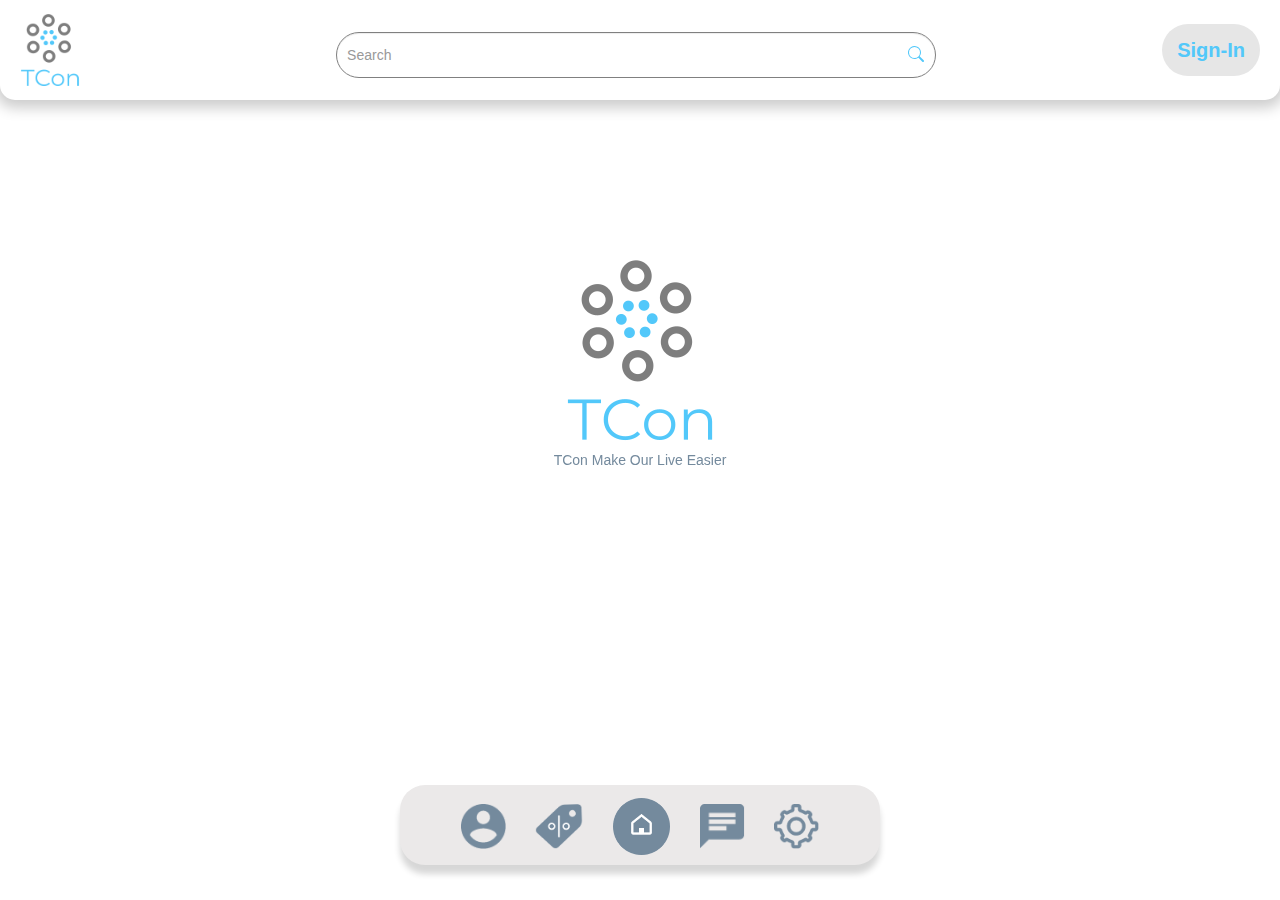
<file: public/index.html>
<!DOCTYPE html>
<html lang="en">
<head>
    <meta charset="UTF-8">
    <meta http-equiv="X-UA-Compatible" content="IE=edge">
    <meta name="viewport" content="width=device-width, initial-scale=1.0">
    <link rel="shortcut icon" href="assets/logoTCon.png">
    <title>TCon</title>
    <link rel="stylesheet" href="https://fonts.googleapis.com/icon?family=Material+Icons">
    <link rel="stylesheet" href="css/style.css">
    <link rel="stylesheet" href="https://maxcdn.bootstrapcdn.com/bootstrap/3.4.1/css/bootstrap.min.css">
    <script src="https://ajax.googleapis.com/ajax/libs/jquery/3.5.1/jquery.min.js"></script>
    <link rel="stylesheet" href="https://unpkg.com/aos@next/dist/aos.css" />
</head>
<body>
    <div class="header" data-aos="slide-down" data-aos-duration="1000" data-aos-easing="ease-in-out">
        <div class="logo">
            <a href="index.html">
                <img src="assets/logoTCon.png" alt="" width="80px">
            </a>
        </div>
        <div id="custom-search-input">
            <div class="input-group col-md-12">
                <input type="text" class="  search-query form-control" placeholder="Search"/>
                <img class="searchImg" src="assets/search.svg" alt="">
            </div>
        </div>
        <div class="sign-in">
            <a href="login.html">Sign-In</a>
        </div>
    </div>

    <div class="content" data-aos="zoom-in" data-aos-duration="1000" data-aos-easing="ease-in-out">
        <div>
            <img src="assets/logoTCon.png" alt="">
            <div>TCon Make Our Live Easier</div>
        </div>
    </div>

    <div class="footer" data-aos="slide-up" data-aos-duration="1000" data-aos-easing="ease-in-out">
        <div class="wraper">
            <div class="footer-items">
                <a href="#">
                    <img src="ico/Icon material-account-circle.png" alt="" height="45px">
                </a>
                <a href="#">
                    <img src="ico/Group 1679.png" alt="" height="45px">
                </a>
                <a href="#">
                    <img src="ico/Group 1680.png" alt="" height="57px">
                </a>
                <a href="#">
                    <img src="ico/Icon material-chat.png" alt="" height="45px">
                </a>
                <a href="#">
                    <img src="ico/Group 9211.png" alt="" height="45px">
                </a>
            </div>
        </div>
    </div>
    <script src="https://unpkg.com/aos@next/dist/aos.js"></script>
    <script>
        AOS.init();
    </script>
</body>
</html>
</file>
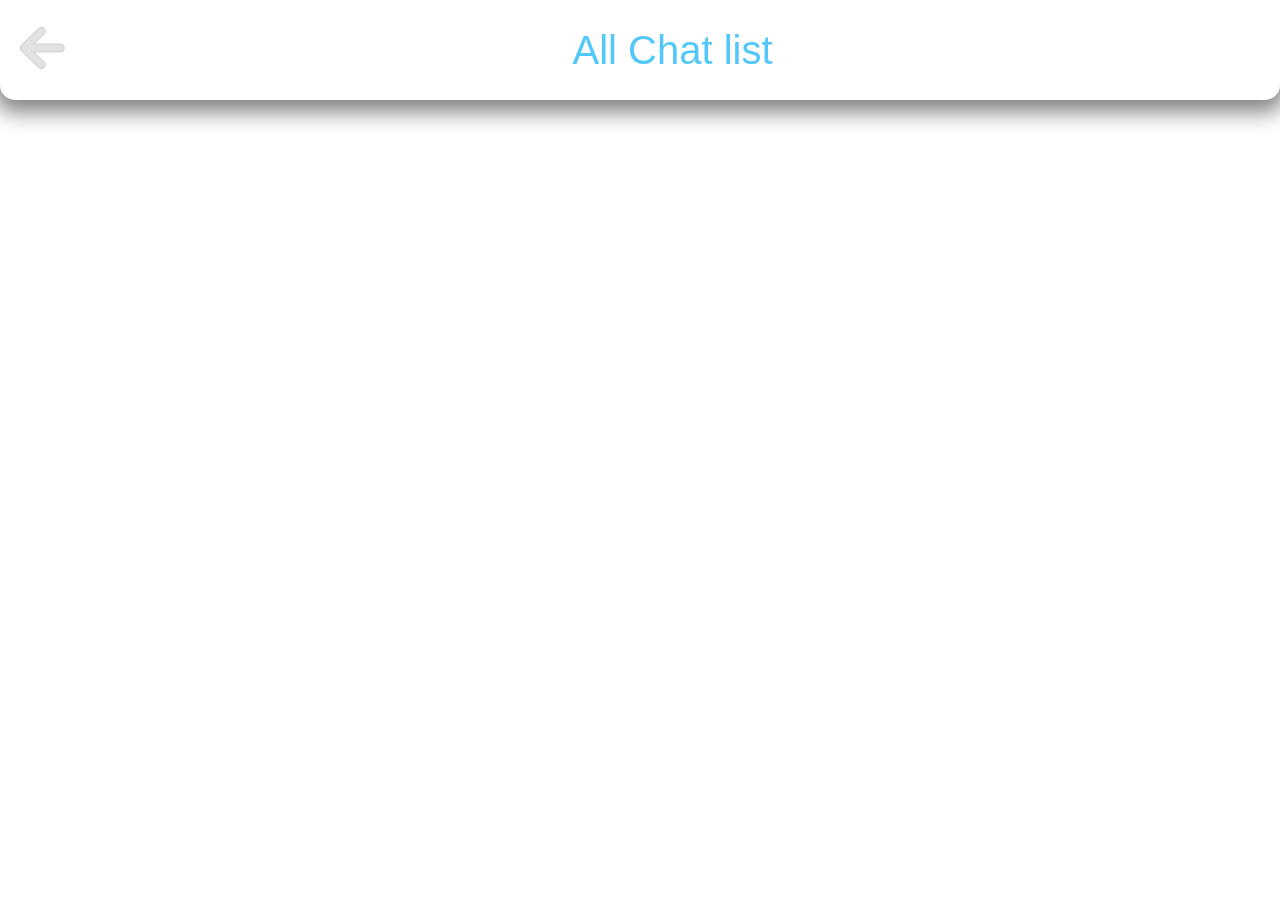
<file: public/allChat.html>
<!DOCTYPE html>
<html lang="en">
<head>
    <meta charset="UTF-8">
    <meta http-equiv="X-UA-Compatible" content="IE=edge">
    <meta name="viewport" content="width=device-width, initial-scale=1.0">
    <title>All Chat List</title>
    <link rel="stylesheet" href="css/allChat.css">
    <link rel="shortcut icon" href="assets/logoTCon.png">
    <link rel="stylesheet" href="https://unpkg.com/aos@next/dist/aos.css" />
</head>
<body>
    <div class="header" data-aos="slide-down" data-aos-duration="1000" data-aos-easing="ease-in-out">
        <div class="back">
            <a href="home.html">
                <img src="assets/back.png" alt="" >
            </a>
        </div>
        <div class="title">
            All Chat list
        </div>
        <div></div>
    </div>

    <div class="allChat"  data-aos="zoom-in" data-aos-duration="1000" data-aos-easing="ease-in-out">
        <div class="wrapper", id="chat-wrapper">
           
        </div>
    </div>
    <script src="JS/allchat.js"></script>
    <script src="https://unpkg.com/aos@next/dist/aos.js"></script>
    <script>
        AOS.init();
    </script>
</body>
</html>
</file>
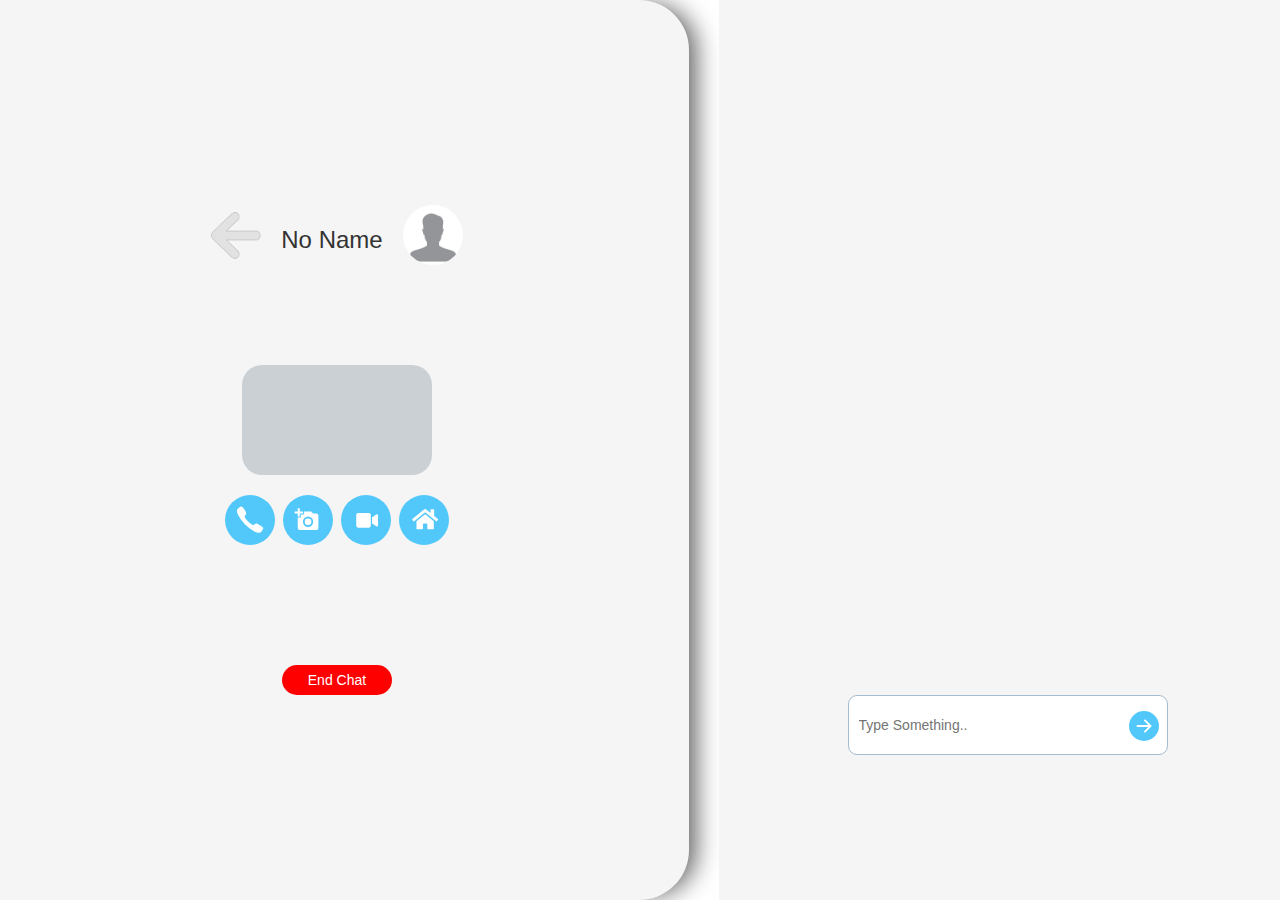
<file: public/chat.html>
<!DOCTYPE html>
<html lang="en">
<head>
    <meta charset="UTF-8">
    <meta http-equiv="X-UA-Compatible" content="IE=edge">
    <meta name="viewport" content="width=device-width, initial-scale=1.0">
    <title>Chat</title>
    <link rel="stylesheet" href="https://maxcdn.bootstrapcdn.com/bootstrap/3.4.1/css/bootstrap.min.css">
    <script src="https://ajax.googleapis.com/ajax/libs/jquery/3.5.1/jquery.min.js"></script>
    <link rel="stylesheet" href="css/chat.css">
    <link rel="shortcut icon" href="assets/logoTCon.png">
    <link rel="stylesheet" href="https://unpkg.com/aos@next/dist/aos.css" />
</head>
<body>
    
    <div class="chat row">
        <div class="side left">
            <div class="column">
                <div class="title-consultant row">
                    <a href="home.html">
                        <img src="assets/back.png" alt="" width="50px">
                    </a>
                    <span><h3 id="consultant-name">No Name</h3></span>
                    <img src="assets/anonymus.jpg" alt="" width="60px">
                </div>
                <div class="chat-menu">
                    <div class="countdown">
                        <div id="timer"></div>
                    </div>
                    <div class="row feature">
                        <a href="#" class="feature-item">
                            <img src="assets/1.svg" alt="" width="50px">
                        </a>
                        <a href="#" class="feature-item">
                            <img src="assets/2.svg" alt="" width="50px">
                        </a>
                        <a href="#" class="feature-item">
                            <img src="assets/3.svg" alt="" width="50px">
                        </a>
                        <a href="#" class="feature-item">
                            <img src="assets/4.svg" alt="" width="50px">
                        </a>
                    </div>
                    <div class="end-chat" id="end-chat">
                        <a href="" id="end-chat-btn">
                            End Chat
                        </a>
                    </div>
                </div>
            </div>
        </div>
        <div class="side right">
            <div class="column">
                <div class="chating" id="chatting-box">
                    <!-- chat appends here -->
                </div>

                <div class="type">
                    <input type="text" name="type" id="type-msg" placeholder="Type Something..">
                    <a href="" onclick="return sendChat()">
                        <img src="assets/send-btn.svg" alt="" width="30px">
                    </a>
                </div>
            </div>
        </div>
    </div>
    <script src="JS/Chat.js"></script>
    <script src="https://unpkg.com/aos@next/dist/aos.js"></script>
    <script>
        AOS.init();
    </script>
</body>
</html>
</file>
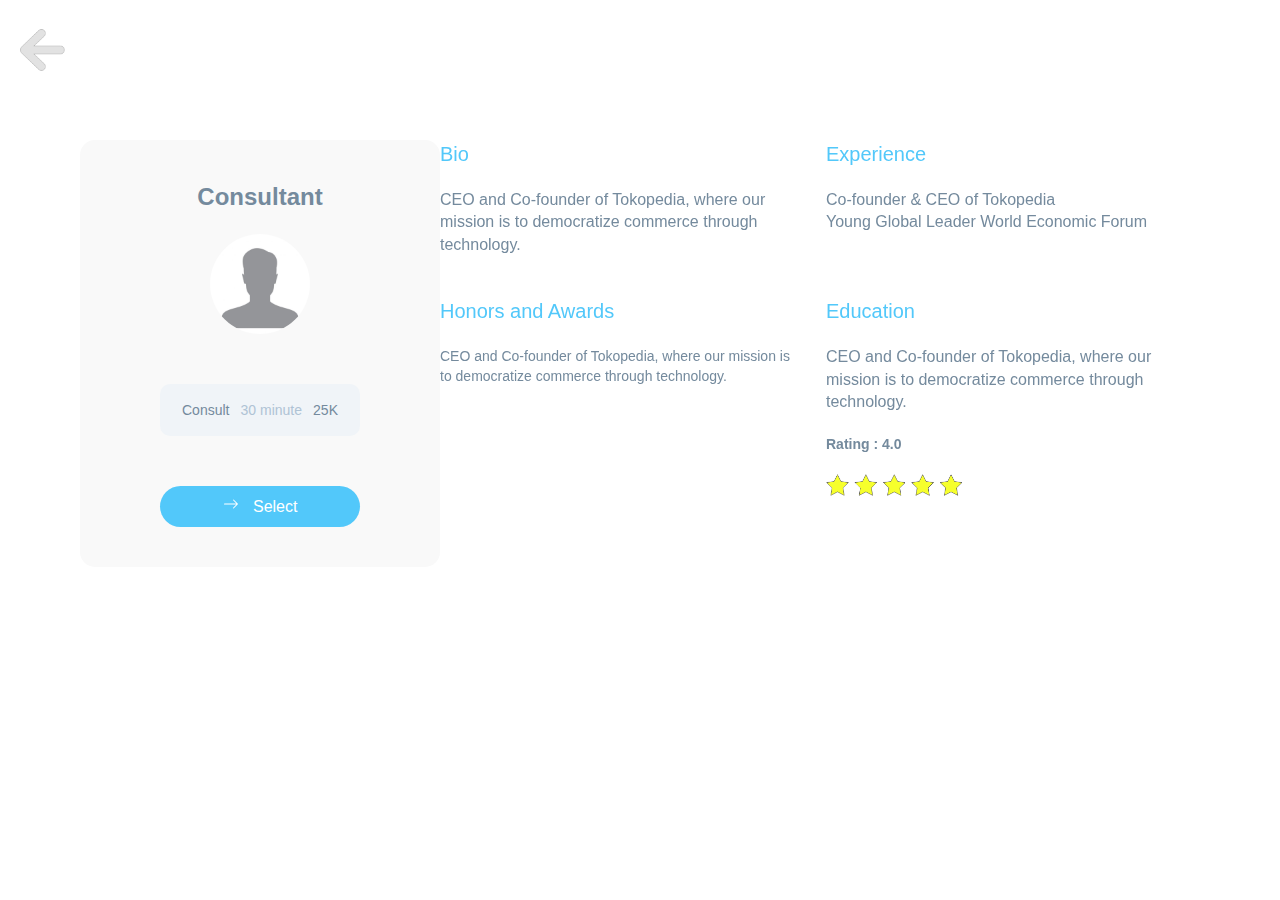
<file: public/detailconsultant.html>
<!DOCTYPE html>
<html lang="en">
<head>
    <meta charset="UTF-8">
    <meta http-equiv="X-UA-Compatible" content="IE=edge">
    <meta name="viewport" content="width=device-width, initial-scale=1.0">
    <link rel="shortcut icon" href="assets/logoTCon.png">
    <title>Detail</title>
    <link rel="stylesheet" href="https://fonts.googleapis.com/icon?family=Material+Icons">
    <link rel="stylesheet" href="css/detailconsultant.css">
    <link rel="stylesheet" href="https://maxcdn.bootstrapcdn.com/bootstrap/3.4.1/css/bootstrap.min.css">
    <script src="https://ajax.googleapis.com/ajax/libs/jquery/3.5.1/jquery.min.js"></script>
    <link rel="stylesheet" href="https://unpkg.com/aos@next/dist/aos.css" />
</head>
<body>
    <div class="header">
        <div class="back">
            <a href="searching.html">
                <img src="assets/back.png" alt="" >
            </a>
        </div>
    </div>   

    <div class="content">
        <div class="content-wrapper">
            <div class="content1" data-aos="slide-right" data-aos-duration="900" data-aos-easing="ease-in-out">
                <div class="name" id="name">Consultant</div>
                <div class="pic">
                    <img src="assets/anonymus.jpg" alt="">
                </div>
                <div class="detail">
                    <div class="category">Consult</div>
                    <div class="time">30 minute</div>
                    <div class="price">25K</div>
                </div>
                <div class="container-btn">
                    <div class="btn-select">
                        <a href="" id="payment-reference">
                            <svg xmlns="http://www.w3.org/2000/svg" width="12px" height="12px" fill="currentColor" class="bi bi-arrow-right" viewBox="0 0 16 16">
                                <path fill-rule="evenodd" d="M1 8a.5.5 0 0 1 .5-.5h11.793l-3.147-3.146a.5.5 0 0 1 .708-.708l4 4a.5.5 0 0 1 0 .708l-4 4a.5.5 0 0 1-.708-.708L13.293 8.5H1.5A.5.5 0 0 1 1 8z"/>
                              </svg>
                            <span>Select</span>
                        </a>
                    </div>
                </div>
            </div>
            <div class="content2"  data-aos="zoom-out-left" data-aos-duration="900" data-aos-easing="ease-in-out">
                <div class="content2-1">
                    <div class="bio">
                        <div class="title">Bio</div>
                        <div class="contents" id="bio">CEO and Co-founder of Tokopedia, where our
                            mission is to democratize commerce through technology. </div>
                    </div>
                    <div class="exp">
                        <div class="title">Experience</div>
                        <div class="contents" id="experience">
                            Co-founder & CEO of Tokopedia
                            <br>
                            Young Global Leader World Economic Forum
                        </div>
                    </div>
                </div>
                <div class="content2-2">
                    <div class="honor">
                        <div class="title">Honors and Awards</div>
                        <div class="honor-contents" id="honor">CEO and Co-founder of Tokopedia, where our
                            mission is to democratize commerce through technology. </div>
                    </div>
                    <div class="edurating">
                        <div class="title">Education</div>
                        <div class="contents" id="education">CEO and Co-founder of Tokopedia, where our
                            mission is to democratize commerce through technology. </div>
                        <div class="rating">
                            <div class="decimal">Rating : <span id="rating">4.0</span></div>
                            <div class="pic-rating">
                                <img src="assets/rate.png" alt="">
                            </div>
                        </div>
                    </div>
                </div>
            </div>
        </div>
    </div>
    <script src="JS/detailconsultant.js"></script>
    <script src="https://unpkg.com/aos@next/dist/aos.js"></script>
    <script>
        AOS.init();
    </script>
</body>
</html>
</file>
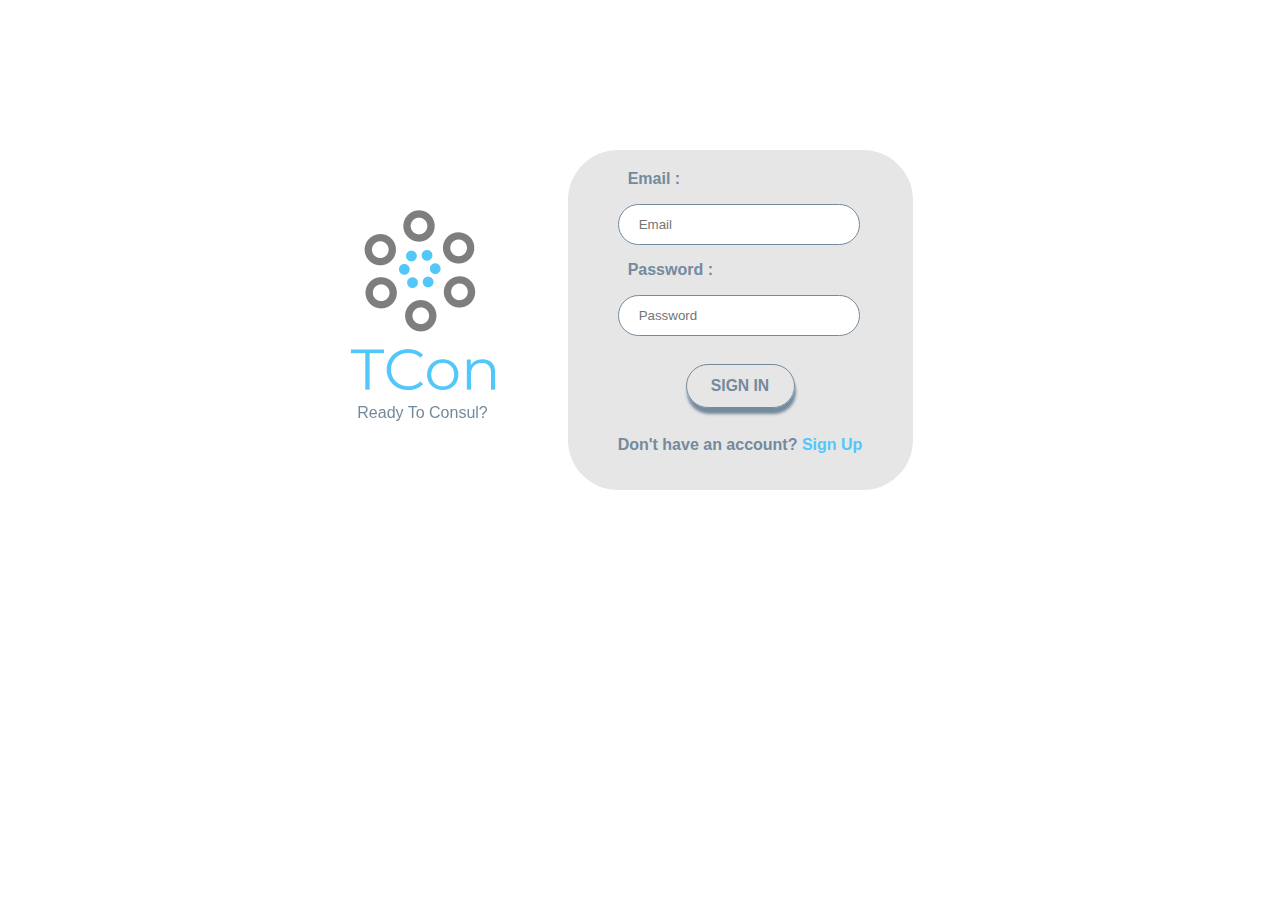
<file: public/login.html>
<!DOCTYPE html>
<html lang="en">
<head>
    <meta charset="UTF-8">
    <meta http-equiv="X-UA-Compatible" content="IE=edge">
    <meta name="viewport" content="width=device-width, initial-scale=1.0">
    <title>Sign In</title>
    <link rel="shortcut icon" href="assets/logoTCon.png">
    <link rel="stylesheet" href="https://fonts.googleapis.com/icon?family=Material+Icons">
    <link rel="stylesheet" href="css/login.css">
    <link rel="stylesheet" href="https://cdnjs.cloudflare.com/ajax/libs/font-awesome/4.7.0/css/font-awesome.min.css">
    <script src="JS/backtohome.js" defer></script>
    <script src="JS/validateLogin.js"></script>
    <link rel="stylesheet" href="https://unpkg.com/aos@next/dist/aos.css" />
</head>
<body>
    <div class="content">
        <div class="logo" data-aos="zoom-in-right" data-aos-duration="1000" data-aos-easing="ease-in-out">
            <a href="index.html">
                <img src="assets/logoTCon.png" alt="">
            </a>
            <div>Ready To Consul?</div>
        </div>
        <div class="content-wraper" data-aos="zoom-in-left" data-aos-duration="1000" data-aos-easing="ease-in-out">
            <form method="GET">
                <div class="login-form">
                    <label for="username"><b>Email :</b></label>
                    <p><input type="Email" name="email" id="email" placeholder="Email"><p>
                    <label for="password"><b>Password :</b></label>
                    <p id="pass"><input type="password" name="password" id="password" placeholder="Password"></p>
                </div>
                <p id="login" class="login-btn"><input type="button" value="SIGN IN" class="button" onclick="return validateLogin()"></p>
                <p class="register-btn"><b>Don't have an account?<a href="register.html"> Sign Up </a><b></p>
            </form>
        </div>
    </div>
    <script src="https://unpkg.com/aos@next/dist/aos.js"></script>
    <script>
        AOS.init();
    </script>
</body>
</html>
</file>
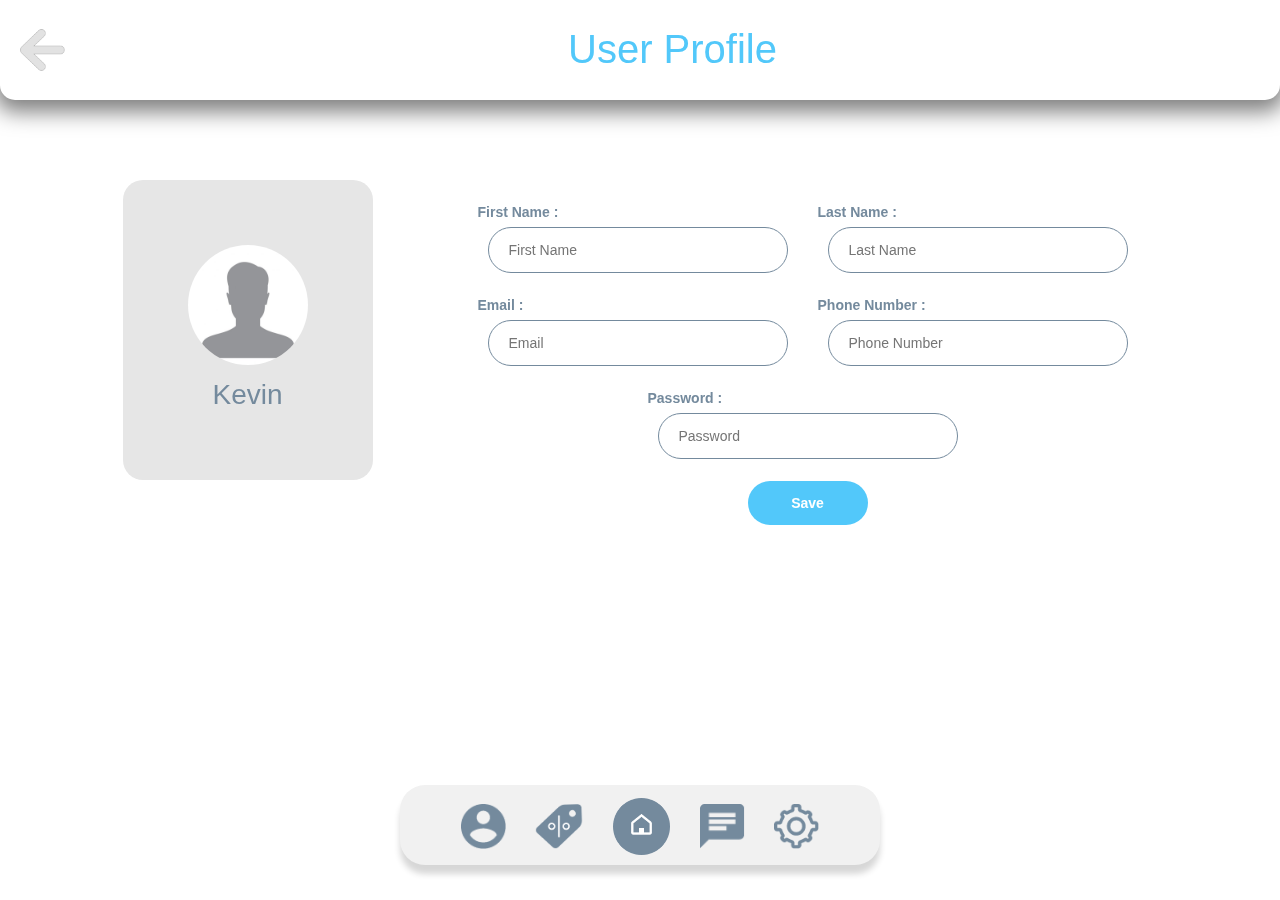
<file: public/myprofile.html>
<!DOCTYPE html>
<html lang="en">
<head>
    <meta charset="UTF-8">
    <meta http-equiv="X-UA-Compatible" content="IE=edge">
    <meta name="viewport" content="width=device-width, initial-scale=1.0">
    <link rel="shortcut icon" href="assets/logoTCon.png">
    <title>My Profile</title>
    
    <link rel="stylesheet" href="https://fonts.googleapis.com/icon?family=Material+Icons">
    <link rel="stylesheet" href="css/myprofile.css">
    <link rel="stylesheet" href="https://maxcdn.bootstrapcdn.com/bootstrap/3.4.1/css/bootstrap.min.css">
    <script src="https://ajax.googleapis.com/ajax/libs/jquery/3.5.1/jquery.min.js"></script>
    <link rel="stylesheet" href="https://unpkg.com/aos@next/dist/aos.css" />
</head>
<body>
    <div class="header" data-aos="slide-down" data-aos-duration="1000" data-aos-easing="ease-in-out">
        <div class="back">
            <a href="home.html">
                <img src="assets/back.png" alt="" >
            </a>
        </div>
        <div class="title">
            User Profile
        </div>
        <div></div>
    </div>

    <div class="content" data-aos="zoom-in" data-aos-duration="1000" data-aos-easing="ease-in-out">
        <div class="content-wrapper">
            <div class="profile-wrapper">
                <div class="profile">
                    <div class="pic">
                        <img src="assets/anonymus.jpg" alt="">
                    </div>
                    <div class="pname" id="pname">Kevin</div>
                </div>
            </div>
            
            <div class="detail">
                <form action="" method="POST">
                    <div class="name">
                        <div>
                            <label for="firstName"><b>First Name :</b></label>
                            <p><input type="text" name="firstName" id="firstName" placeholder="First Name"></p>
                        </div>
                        <div>
                            <label for="lastName"><b>Last Name :</b></label>
                            <p><input type="text" name="lastName" id="lastName" placeholder="Last Name"></p>
                        </div>
                    </div>
                    <div class="phone-email">
                        <div>
                            <label for="email"><b>Email :</b></label>
                            <p><input type="email" name="email" id="email" placeholder="Email"></p>
                        </div>
                        <div>
                            <label for="phoneNumber"><b>Phone Number :</b></label>
                            <p><input type="tel" name="phoneNumber" id="phoneNumber" placeholder="Phone Number"></p>
                        </div>
                    </div>               
                    <div class="pass">
                        <div class="password">
                            <label for="password"><b>Password :</b></label>
                            <p><input type="password" id="password" placeholder="Password"></p>
                        </div>
                    </div>
                    <p id="save" class="save-btn"><input type="reset" value="Save" class="button"></p>
                </form>
            </div>
        </div>
    </div>

    <div class="footer" data-aos="slide-up" data-aos-duration="1000" data-aos-easing="ease-in-out">
        <div class="wraper">
            <div class="footer-items">
                <a href="myprofile.html">
                    <img src="ico/Icon material-account-circle.png" alt="" height="45px">
                </a>
                <a href="#">
                    <img src="ico/Group 1679.png" alt="" height="45px">
                </a>
                <a href="home.html">
                    <img src="ico/Group 1680.png" alt="" height="57px">
                </a>
                <a href="allChat.html">
                    <img src="ico/Icon material-chat.png" alt="" height="45px">
                </a>
                <a href="#">
                    <img src="ico/Group 9211.png" alt="" height="45px">
                </a>
            </div>
        </div>
    </div>
    <script src="JS/myprofile.js"></script>
    <script src="https://unpkg.com/aos@next/dist/aos.js"></script>
    <script>
        AOS.init();
    </script>
</body>
</html>
</file>
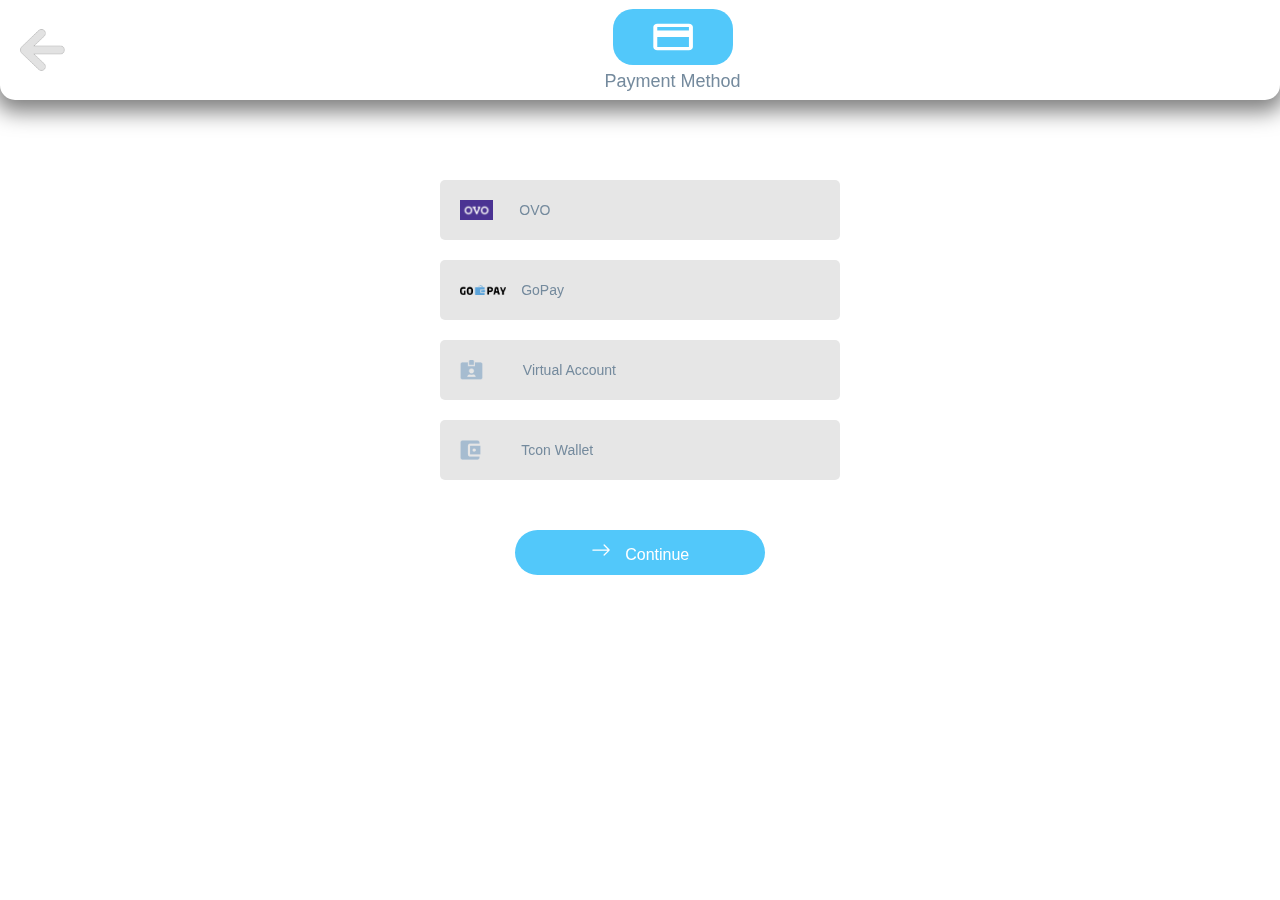
<file: public/payment.html>
<!DOCTYPE html>
<html lang="en">
<head>
    <meta charset="UTF-8">
    <meta http-equiv="X-UA-Compatible" content="IE=edge">
    <meta name="viewport" content="width=device-width, initial-scale=1.0">
    <link rel="shortcut icon" href="assets/logoTCon.png">
    <title>Payment</title>
    <link rel="stylesheet" href="https://fonts.googleapis.com/icon?family=Material+Icons">
    <link rel="stylesheet" href="css/payment.css">
    <link rel="stylesheet" href="https://maxcdn.bootstrapcdn.com/bootstrap/3.4.1/css/bootstrap.min.css">
    <script src="https://ajax.googleapis.com/ajax/libs/jquery/3.5.1/jquery.min.js"></script>
    <link rel="stylesheet" href="https://unpkg.com/aos@next/dist/aos.css" />
</head>
<body>
    <div class="header" data-aos="slide-down" data-aos-duration="1000" data-aos-easing="ease-in-out">
        <div class="back">
            <a href="home.html">
                <img src="assets/back.png" alt="" >
            </a>
        </div>
        <div class="title">
            <div class="container">
                <div class="image">
                    <img src="assets/Icon material-payment.svg" alt="">
                </div>
               
            </div>
            <div class="text">Payment Method</div>
        </div>
        <div></div>
    </div>

    <div class="content" data-aos="zoom-in" data-aos-duration="1000" data-aos-easing="ease-in-out">
        <div class="content-container">
            <div class="item" onclick="changeOvo()">
                <img class="img1" src="assets/ovo.png" alt="">
                <div id="ovo">OVO</div>
            </div>
            <div class="item" onclick="changeGopay()">
                <img class="img2" src="assets/gopay.png" alt="">
                <div id="gopay">GoPay</div>
            </div>
            <div class="item" onclick="changeVirtual()">
                <img class="img3" src="assets/virtualacc.png" alt="">
                <div id="virtual">Virtual Account</div>
            </div>
            <div class="item" onclick="changeWallet()">
                <img class="img3" src="assets/wallet.png" alt="">
                <div id="wallet">Tcon Wallet</div>
            </div>
            <div class="container-btn">
                <div class="btn-continue">
                    <a href="" id="cont-to-chat" onclick="return proceedChat()">
                        <svg xmlns="http://www.w3.org/2000/svg" fill="currentColor" class="bi bi-arrow-right" viewBox="0 0 16 16">
                            <path fill-rule="evenodd" d="M1 8a.5.5 0 0 1 .5-.5h11.793l-3.147-3.146a.5.5 0 0 1 .708-.708l4 4a.5.5 0 0 1 0 .708l-4 4a.5.5 0 0 1-.708-.708L13.293 8.5H1.5A.5.5 0 0 1 1 8z"/>
                          </svg>
                        <span>Continue</span>
                    </a>
                </div>
            </div>
            
        </div>
    </div>
    <script src="JS/payment.js"></script>
    <script src="https://unpkg.com/aos@next/dist/aos.js"></script>
    <script>
        AOS.init();
    </script>
</body>
</html>
</file>
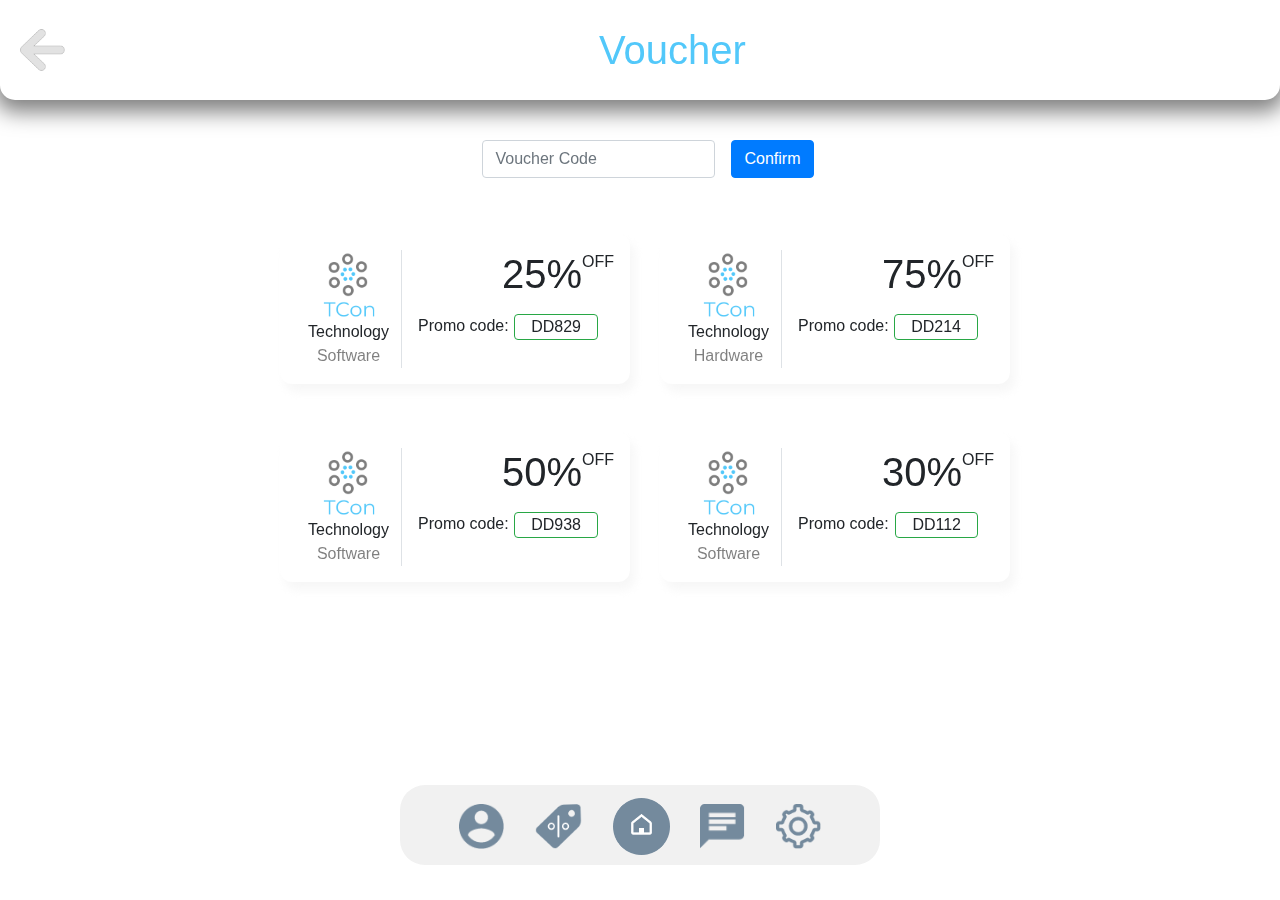
<file: public/promo.html>
<!DOCTYPE html>
<html lang="en">
<head>
    <meta charset="UTF-8">
    <meta http-equiv="X-UA-Compatible" content="IE=edge">
    <meta name="viewport" content="width=device-width, initial-scale=1.0">
    <link rel="shortcut icon" href="assets/logoTCon.png">
    <title>Voucher</title>
    <link rel="stylesheet" href="https://fonts.googleapis.com/icon?family=Material+Icons">
    <link rel="stylesheet" href="css/promo.css">
    <link rel="stylesheet" href="https://stackpath.bootstrapcdn.com/bootstrap/4.4.1/css/bootstrap.min.css">
    <link rel="stylesheet" href="https://cdnjs.cloudflare.com/ajax/libs/font-awesome/4.7.0/css/font-awesome.min.css">
    <script src="https://stackpath.bootstrapcdn.com/bootstrap/4.4.1/js/bootstrap.bundle.min.js"></script>
    <script src="https://cdnjs.cloudflare.com/ajax/libs/jquery/3.2.1/jquery.min.js"></script>
    <link rel="stylesheet" href="https://unpkg.com/aos@next/dist/aos.css" />
</head>
<body>
    <div class="header" data-aos="slide-down" data-aos-duration="1000" data-aos-easing="ease-in-out">
        <div class="back">
            <a href="home.html">
                <img src="assets/back.png" alt="" >
            </a>
        </div>
        <div class="title">
            Voucher
        </div>
        <div></div>
    </div>

    <div class="content-container" data-aos="zoom-out" data-aos-duration="1000" data-aos-easing="ease-in-out">
        <div class="content">
            <div class="search">
                <div class="form-group mx-sm-3 mb-2">
                    <input type="text" class="form-control" id="voucher" placeholder="Voucher Code">
                </div>
              <button type="submit" class="btn btn-primary mb-2">Confirm</button>
            </div>
            <div class="allVoucher">
                <div class="promo">
                    <div class="container mt-5">
                        <div class="d-flex justify-content-center row">
                            <div class="col-md-6">
                                <div class="coupon p-3 bg-white">
                                    <div class="row no-gutters">
                                        <div class="col-md-4 border-right">
                                            <div class="d-flex flex-column align-items-center"><img src="assets/logoTCon.png" height="70px" width="70px"><span class="d-block">Technology</span><span class="text-black-50">Software</span></div>
                                        </div>
                                        <div class="col-md-8">
                                            <div>
                                                <div class="d-flex flex-row justify-content-end off">
                                                    <h1>25%</h1><span>OFF</span>
                                                </div>
                                                <div class="d-flex flex-row justify-content-between off px-3 p-2"><span>Promo code:</span><span class="border border-success px-3 rounded code">DD829</span></div>
                                            </div>
                                        </div>
                                    </div>
                                </div>
                            </div>
                        </div>
                    </div>
                    <div class="container mt-5">
                        <div class="d-flex justify-content-center row">
                            <div class="col-md-6">
                                <div class="coupon p-3 bg-white">
                                    <div class="row no-gutters">
                                        <div class="col-md-4 border-right">
                                            <div class="d-flex flex-column align-items-center"><img src="assets/logoTCon.png" height="70px" width="70px"><span class="d-block">Technology</span><span class="text-black-50">Hardware</span></div>
                                        </div>
                                        <div class="col-md-8">
                                            <div>
                                                <div class="d-flex flex-row justify-content-end off">
                                                    <h1>75%</h1><span>OFF</span>
                                                </div>
                                                <div class="d-flex flex-row justify-content-between off px-3 p-2"><span>Promo code:</span><span class="border border-success px-3 rounded code">DD214</span></div>
                                            </div>
                                        </div>
                                    </div>
                                </div>
                            </div>
                        </div>
                    </div>
                </div>
                <div class="promo">
                    <div class="container mt-5">
                        <div class="d-flex justify-content-center row">
                            <div class="col-md-6">
                                <div class="coupon p-3 bg-white">
                                    <div class="row no-gutters">
                                        <div class="col-md-4 border-right">
                                            <div class="d-flex flex-column align-items-center"><img src="assets/logoTCon.png" height="70px" width="70px"><span class="d-block">Technology</span><span class="text-black-50">Software</span></div>
                                        </div>
                                        <div class="col-md-8">
                                            <div>
                                                <div class="d-flex flex-row justify-content-end off">
                                                    <h1>50%</h1><span>OFF</span>
                                                </div>
                                                <div class="d-flex flex-row justify-content-between off px-3 p-2"><span>Promo code:</span><span class="border border-success px-3 rounded code">DD938</span></div>
                                            </div>
                                        </div>
                                    </div>
                                </div>
                            </div>
                        </div>
                    </div>
                    <div class="container mt-5">
                        <div class="d-flex justify-content-center row">
                            <div class="col-md-6">
                                <div class="coupon p-3 bg-white">
                                    <div class="row no-gutters">
                                        <div class="col-md-4 border-right">
                                            <div class="d-flex flex-column align-items-center"><img src="assets/logoTCon.png" height="70px" width="70px"><span class="d-block">Technology</span><span class="text-black-50">Software</span></div>
                                        </div>
                                        <div class="col-md-8">
                                            <div>
                                                <div class="d-flex flex-row justify-content-end off">
                                                    <h1>30%</h1><span>OFF</span>
                                                </div>
                                                <div class="d-flex flex-row justify-content-between off px-3 p-2"><span>Promo code:</span><span class="border border-success px-3 rounded code">DD112</span></div>
                                            </div>
                                        </div>
                                    </div>
                                </div>
                            </div>
                        </div>
                    </div>
                </div>
            </div>

        </div>
    </div>

    <div class="footer" data-aos="slide-up" data-aos-duration="1000" data-aos-easing="ease-in-out">
        <div class="wraper">
            <div class="footer-items">
                <a href="myprofile.html">
                    <img src="ico/Icon material-account-circle.png" alt="" height="45px">
                </a>
                <a href="promo.html">
                    <img src="ico/Group 1679.png" alt="" height="45px">
                </a>
                <a href="home.html">
                    <img src="ico/Group 1680.png" alt="" height="57px">
                </a>
                <a href="allChat.html">
                    <img src="ico/Icon material-chat.png" alt="" height="45px">
                </a>
                <a href="setting.html">
                    <img src="ico/Group 9211.png" alt="" height="45px">
                </a>
            </div>
        </div>
    </div>
    <script src="JS/Home.js"></script>
    <script src="https://unpkg.com/aos@next/dist/aos.js"></script>
    <script>
        AOS.init();
    </script>
</body>
</html>
</file>
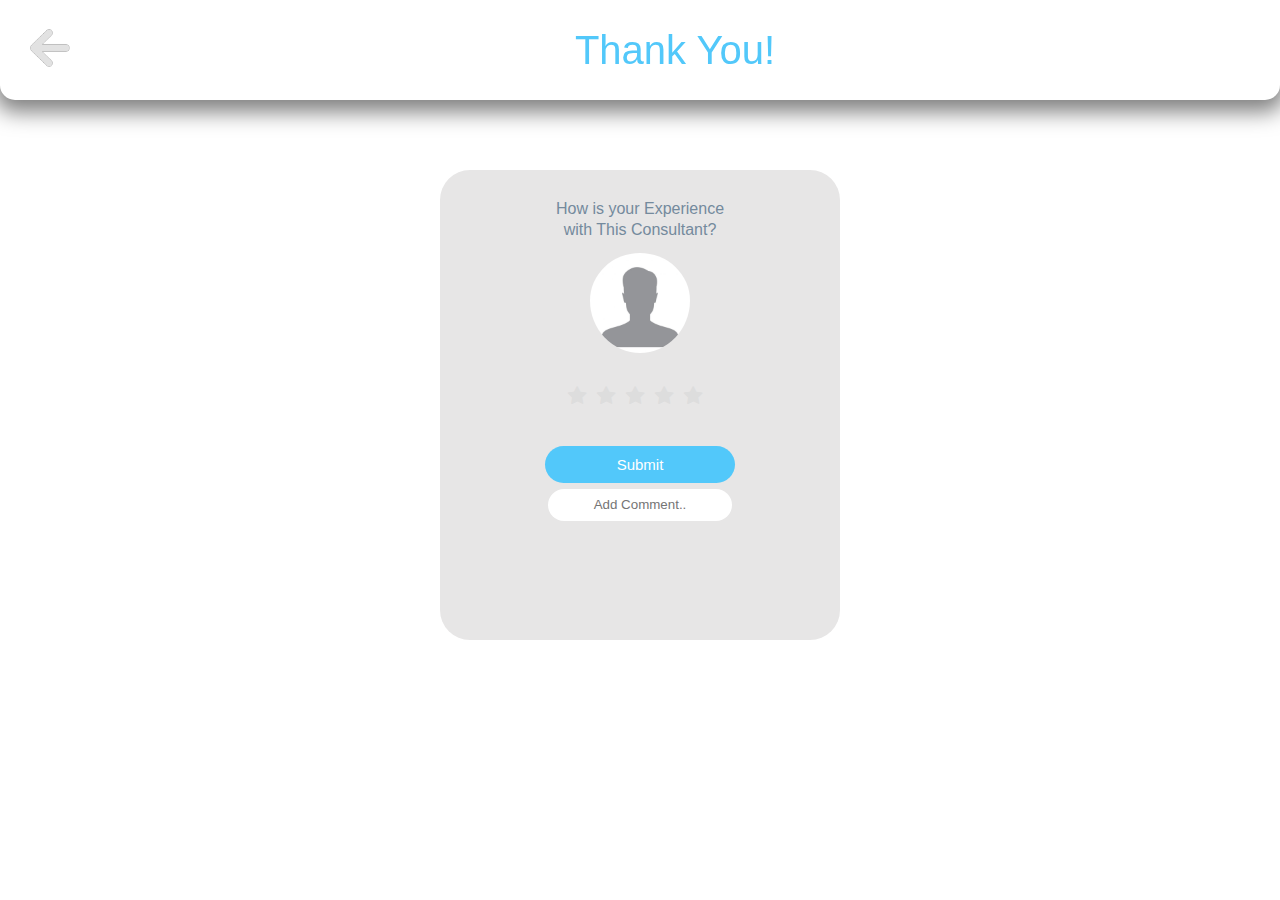
<file: public/rating.html>
<!DOCTYPE html>
<html lang="en">
<head>
    <meta charset="UTF-8">
    <meta http-equiv="X-UA-Compatible" content="IE=edge">
    <meta name="viewport" content="width=device-width, initial-scale=1.0">
    <title>Rating</title>
    <link rel="stylesheet" href="css/rating.css">
    <link href="https://stackpath.bootstrapcdn.com/font-awesome/4.7.0/css/font-awesome.min.css" rel="stylesheet">
    <link rel="shortcut icon" href="assets/logoTCon.png">
    <link rel="stylesheet" href="https://unpkg.com/aos@next/dist/aos.css" />
</head>
<body>
    <div class="header" data-aos="slide-down" data-aos-duration="1000" data-aos-easing="ease-in-out">
        <a href="home.html"><img src="assets/back.png" alt="" width="40px"></a>
        <div class="thank-you">
            Thank You!
        </div>
        <a href=""> </a>
    </div>

    <div class="content" data-aos="zoom-in" data-aos-duration="1000" data-aos-easing="ease-in-out">
        <form action="home.html">
            <div class="wraper">
                <div class="text">
                    <p>How is your Experience</p>
                    <p>with This Consultant?</p>
                </div>
                <div class="consultant">
                    <img src="assets/anonymus.jpg" alt="">
                    <p id="rating-name">No Name</p>
                </div>
            
                    <!-- <img src="assets/rate.png" alt="" width="200px"> -->
                 <div class="rate">
                    <fieldset class="rating">
                        <input type="radio" id="star5" name="rating" value="5" /><label class = "full" for="star5" title="Awesome - 5 stars"></label>
                        <input type="radio" id="star4half" name="rating" value="4 and a half" /><label class="half" for="star4half" title="Pretty good - 4.5 stars"></label>
                        <input type="radio" id="star4" name="rating" value="4" /><label class = "full" for="star4" title="Pretty good - 4 stars"></label>
                        <input type="radio" id="star3half" name="rating" value="3 and a half" /><label class="half" for="star3half" title="Meh - 3.5 stars"></label>
                        <input type="radio" id="star3" name="rating" value="3" /><label class = "full" for="star3" title="Meh - 3 stars"></label>
                        <input type="radio" id="star2half" name="rating" value="2 and a half" /><label class="half" for="star2half" title="Kinda bad - 2.5 stars"></label>
                        <input type="radio" id="star2" name="rating" value="2" /><label class = "full" for="star2" title="Kinda bad - 2 stars"></label>
                        <input type="radio" id="star1half" name="rating" value="1 and a half" /><label class="half" for="star1half" title="Meh - 1.5 stars"></label>
                        <input type="radio" id="star1" name="rating" value="1" /><label class = "full" for="star1" title="Sucks big time - 1 star"></label>
                        <input type="radio" id="starhalf" name="rating" value="half" /><label class="half" for="starhalf" title="Sucks big time - 0.5 stars"></label>
                    </fieldset>
                 </div>  
             
                <div class="submit">
                    <button >Submit</button>
                    <!-- tammbah onclick ato jadiin a -->
                    <br>
                    <input type="text" placeholder="Add Comment..">
                </div>
            </div>
        </form>
    </div>
    <script src="JS/Rating.js"></script>
    <script src="https://unpkg.com/aos@next/dist/aos.js"></script>
    <script>
        AOS.init();
    </script>
</body>
</html>
</file>
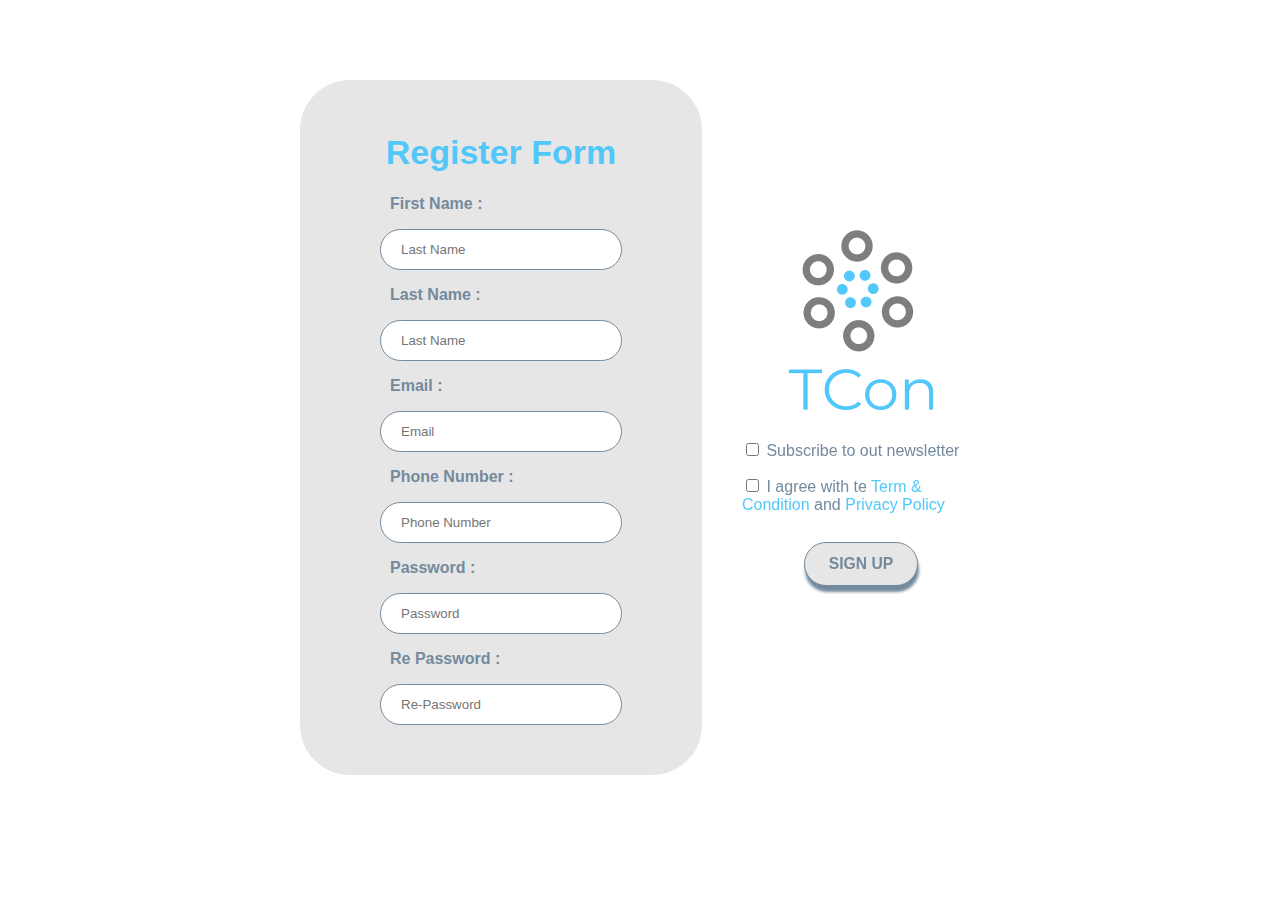
<file: public/register.html>
<!DOCTYPE html>
<html lang="en">
<head>
    <meta charset="UTF-8">
    <meta http-equiv="X-UA-Compatible" content="IE=edge">
    <meta name="viewport" content="width=device-width, initial-scale=1.0">
    <title>Sign Up</title>
    <link rel="shortcut icon" href="assets/logoTCon.png">
    <link rel="stylesheet" href="https://fonts.googleapis.com/icon?family=Material+Icons">
    <link rel="stylesheet" href="css/register.css">
    <link rel="stylesheet" href="https://cdnjs.cloudflare.com/ajax/libs/font-awesome/4.7.0/css/font-awesome.min.css">
    <script src="JS/validateRegister.js"></script>
    <link rel="stylesheet" href="https://unpkg.com/aos@next/dist/aos.css" />
</head>
<body>
    <div class="content">
        <form method="POST">
            <div class="content-wraper" data-aos="zoom-in-right" data-aos-duration="1000" data-aos-easing="ease-in-out">
                <h1>Register Form</h1>
                <div class="register-form">
                    <label for="firstName"><b>First Name :</b></label>
                    <p><input type="text" name="firstName" id="firstName" placeholder="Last Name"></p>
                    
                    <label for="lastName"><b>Last Name :</b></label>
                    <p><input type="text" name="lastName" id="lastName" placeholder="Last Name"></p>
                    
                    <label for="email"><b>Email :</b></label>
                    <p><input type="email" name="email" id="email" placeholder="Email"></p>

                    <label for="phoneNumber"><b>Phone Number :</b></label>
                    <p><input type="tel" name="phoneNumber" id="phoneNumber" placeholder="Phone Number"></p>

                    <label for="password"><b>Password :</b></label>
                    <p><input type="password" id="password" placeholder="Password"></p>

                    <label for="re-password"><b>Re Password :</b></label>
                    <p><input type="password" id="re-password" placeholder="Re-Password"></p>
                </div>
            </div>
            <div class="logo-wrapper" data-aos="zoom-in-left" data-aos-duration="1000" data-aos-easing="ease-in-out">
                <div class="logo">
                    <a href="index.html">
                        <img src="assets/logoTCon.png" alt="">
                    </a>
                </div>
                
                <p><input type="checkbox"> Subscribe to out newsletter</p>
                <p><input type="checkbox" id="agreeterms"> I agree with te <span>Term & Condition</span> and <span>Privacy Policy</span></p>
                <div>
                    <p id="register" class="register-btn"><input type="button" value="SIGN UP" class="button" onclick="return validateRegister()"></p>
                </div>
            </div>
        </form>
    </div>
    <script src="https://unpkg.com/aos@next/dist/aos.js"></script>
    <script>
        AOS.init();
    </script>
</body>
</html>
</file>
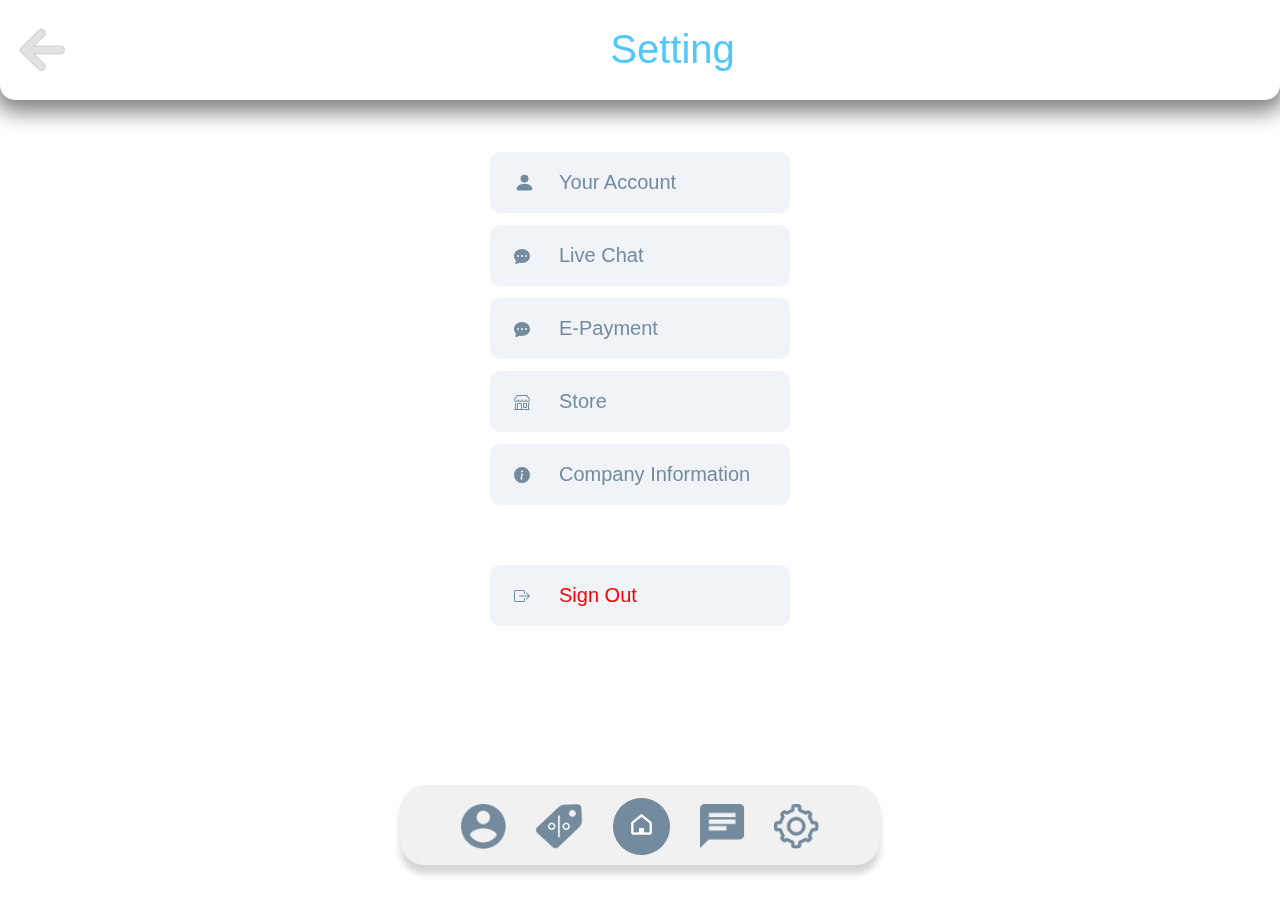
<file: public/setting.html>
<!DOCTYPE html>
<html lang="en">
<head>
    <meta charset="UTF-8">
    <meta http-equiv="X-UA-Compatible" content="IE=edge">
    <meta name="viewport" content="width=device-width, initial-scale=1.0">
    <link rel="shortcut icon" href="assets/logoTCon.png">
    <title>Setting</title>
    <link rel="stylesheet" href="https://fonts.googleapis.com/icon?family=Material+Icons">
    <link rel="stylesheet" href="css/setting.css">
    <link rel="stylesheet" href="https://maxcdn.bootstrapcdn.com/bootstrap/3.4.1/css/bootstrap.min.css">
    <script src="https://ajax.googleapis.com/ajax/libs/jquery/3.5.1/jquery.min.js"></script>
    <link rel="stylesheet" href="https://unpkg.com/aos@next/dist/aos.css" />
</head>
<body>
    <div class="header" data-aos="slide-down" data-aos-duration="1000" data-aos-easing="ease-in-out">
        <div class="back">
            <a href="home.html">
                <img src="assets/back.png" alt="" >
            </a>
        </div>
        <div class="title">
            Setting
        </div>
        <div></div>
    </div>

    <div class="content-container"data-aos="zoom-in-right" data-aos-duration="1000" data-aos-easing="ease-in-out">
        <div class="content">
            <div class="wrapper">
                <a href="myprofile.html">
                    <div class="account">
                        <div class="icon"><img src="assets/setting/myprofile.svg" alt=""></div>
                        <div class="information">Your Account</div>
                    </div>
                </a> 
            </div>
            <div class="wrapper">
                <a href="allChat.html">
                    <div class="chat">
                        <div class="icon"><img src="assets/setting/allchat.svg" alt=""></div>
                        <div class="information">Live Chat</div>
                    </div>
                </a> 
            </div>
            <div class="wrapper">
                <a href="">
                    <div class="chat">
                        <div class="icon"><img src="assets/setting/epayment.svg" alt=""></div>
                        <div class="information">E-Payment</div>
                    </div>
                </a> 
            </div>
            <div class="wrapper">
                <a href="">
                    <div class="store">
                        <div class="icon"><img src="assets/setting/store.svg" alt=""></div>
                        <div class="information">Store</div>
                    </div>
                </a> 
            </div>
            <div class="wrapper">
                <a href="">
                    <div class="company">
                        <div class="icon"><img src="assets/setting/company.svg" alt=""></div>
                        <div class="information">Company Information</div>
                    </div>
                </a> 
            </div>
            <div class="wrapper">
                <a href="index.html" onclick="return logout()">
                    <div class="logout">
                        <div class="icon"><img src="assets/setting/logout.svg" alt=""></div>
                        <div class="information">Sign Out</div>
                    </div>
                </a> 
            </div>
        </div>
    </div>

    <div class="footer" data-aos="slide-up" data-aos-duration="1000" data-aos-easing="ease-in-out">
        <div class="wraper">
            <div class="footer-items">
                <a href="myprofile.html">
                    <img src="ico/Icon material-account-circle.png" alt="" height="45px">
                </a>
                <a href="promo.html">
                    <img src="ico/Group 1679.png" alt="" height="45px">
                </a>
                <a href="home.html">
                    <img src="ico/Group 1680.png" alt="" height="57px">
                </a>
                <a href="allChat.html">
                    <img src="ico/Icon material-chat.png" alt="" height="45px">
                </a>
                <a href="setting.html">
                    <img src="ico/Group 9211.png" alt="" height="45px">
                </a>
            </div>
        </div>
    </div>

    <script src="JS/Home.js"></script>
    <script src="https://unpkg.com/aos@next/dist/aos.js"></script>
    <script>
        AOS.init();
    </script>
</body>
</html>
</file>
<file: public/css/style.css>
body, html{
    margin: 0;
    padding: 0;
    font-family: 'Lucida Sans', 'Lucida Sans Regular', 'Lucida Grande', 'Lucida Sans Unicode', Geneva, Verdana, sans-serif;
}

.header{
    display: flex;
    justify-content: space-between;
    height: 100px;
    width: 100%;
    background-color: white;
    box-shadow: 0px 3px 14px 5px rgba(0,0,0,0.2);
    -webkit-box-shadow: 0px 3px 14px 5px rgba(0,0,0,0.2);
    -moz-box-shadow: 0px 3px 14px 5px rgba(0,0,0,0.2);
    align-items: center;
    border-bottom-left-radius: 15px;
    border-bottom-right-radius: 15px;
}

.logo{
    margin-left: 10px;
}

.search-box{
    border: solid gray 1px;
    padding: 10px;
    border-radius: 50px;
    width: 600px;
    justify-content: space-between;
    display: flex;
    align-items: center;
}

.search-box input{
    border: 0;
    outline: none;
    width: 580px;
}

.search-box .icon{
    cursor: pointer;
    margin-right: 50px;
}

.sign-in{
    padding: 12px 15px;
    border-radius: 40px;
    background-color: rgb(230, 230, 230);
    border: 0;
    outline: none;
    margin-right: 20px;
}

.sign-in a{
    padding: 0;
    border: none;
    background: none;
    color: #52C8FA;
    font-weight: 550;
    cursor: pointer;
    /* font-size: 0.98rem; */
    font-size: 2rem;
    text-decoration: none;
}


.content{
    margin-top: 150px;
    text-align: center;
    color: #748A9D;
}

.footer{
    position: absolute;
    bottom: 0;
    width: 100%;
    align-items: center;
}

.footer .wraper{
    display: flex;
    flex-wrap: nowrap;
    background-color: rgb(235, 233, 233);
    border-radius: 25px;
    width: 480px;
    height: 80px;
    margin: 35px auto;
    align-items: center;
    box-shadow: 0px 9px 6px rgba(0,0,0,0.16);
}

.footer-items{
    margin: 0 auto;
    margin-top: 2px;
}

.footer-items a{
    padding: 0 13px;
    text-decoration: none;
}

#custom-search-input {
    margin:0;
    margin-top: 10px;
    padding: 0;
    border: 0;
    outline: none;
    width: 580px;
}

#custom-search-input .search-query {
    padding-right: 3px;
    padding-right: 4px \9;
    padding-left: 3px;
    padding-left: 4px \9;
    /* IE7-8 doesn't have border-radius, so don't indent the padding */

    margin-bottom: 0;
    -webkit-border-radius: 3px;
    -moz-border-radius: 3px;
    border-radius: 3px;
    
    border: solid gray 1px;
    padding: 22px 10px;
    border-radius: 50px;
    width: 600px;
    justify-content: space-between;
    display: flex;
    align-items: center;
}

#custom-search-input button {
    border: 0;
    background: none;
    /** belows styles are working good */
    padding: 2px 5px;
    margin-top: 2px;
    position: relative;
    left: -28px;
    /* IE7-8 doesn't have border-radius, so don't indent the padding */
    margin-bottom: 0;
    -webkit-border-radius: 3px;
    -moz-border-radius: 3px;
    border-radius: 3px;
    cursor: pointer;
    margin-right: 50px;
    color:#52C8FA;
}

.search-query:focus + button {
    z-index: 3;   
}

.searchImg{
    z-index: 99;
    right: 2%;
    top: 30%;
    position: absolute;
    font-size: 2.2rem;
    cursor: pointer;
}
</file>
<file: public/css/allChat.css>
body, html{
    margin: 0;
    padding: 0;
    font-family: 'Lucida Sans', 'Lucida Sans Regular', 'Lucida Grande', 'Lucida Sans Unicode', Geneva, Verdana, sans-serif;
    overflow: hidden;
}


a{
    text-decoration: none;
}

.row{
    display: flex;
}

.header{
    display: flex;
    justify-content: space-between;
    height: 100px;
    width: 100%;
    background-color: white;
    box-shadow: 0px 7px 21px 5px rgba(0,0,0,0.5);
    -webkit-box-shadow: 0px 7px 21px 5px rgba(0,0,0,0.5);
    -moz-box-shadow: 0px 7px 21px 5px rgba(0,0,0,0.5);
    align-items: center;
    border-bottom-left-radius: 15px;
    border-bottom-right-radius: 15px;
}

.back{
    margin-left: 20px;
}

.back a{
    text-decoration: none;
}

.back a img{
    width: 45px;
}

.title{
    color: #52C8FA;
    font-size: 40px;
}

.allChat{
    align-items: center;
}

.wrapper{
    padding-top: 60px;
    justify-content: center;
    display: flex;
    flex-wrap: wrap;
}

.chat-item img{
    border-radius: 50%;
    margin-right: 20px;
}

.chat-item{
    padding: 20px 20px;
    margin: 20px;
    text-align: center;
    justify-content: center;
    flex-basis: 33.333333%;
    background-color: rgb(230, 230, 230);
    border-radius: 20px;
}

.wrapper a{
    padding: 0;
}
</file>
<file: public/css/chat.css>
body, html{
    margin: 0;
    padding: 0;
    font-family: 'Lucida Sans', 'Lucida Sans Regular', 'Lucida Grande', 'Lucida Sans Unicode', Geneva, Verdana, sans-serif;
    overflow: hidden;
}

::-webkit-scrollbar {
  width: 10px;
}

::-webkit-scrollbar-thumb {
  background: rgb(203, 208, 212);
  border-radius: 20px;
}

::-webkit-scrollbar-thumb:hover {
  background: rgb(203, 208, 212);
}

.row{
    display: flex;
}

.left{
    display: flex;
    height: 100vh;
    align-items: center;
    width: 55%;
    padding: 1%;
    background-color: whitesmoke;
    border-top-right-radius: 50px;
    border-bottom-right-radius: 50px;
    box-shadow: 12px 0px 25px -5px rgba(0,0,0,0.62);
    margin-right: 30px;
}

.right{
    display: flex;
    height: 100vh;
    align-items: center;
    width: 45%;
    padding: 1%;
    background-color: whitesmoke;
}

.title-consultant{
    text-align: center;
    justify-content: center;
    align-items: center;
}

.title-consultant span{
    padding: 0 20px;
    font-size: 1rem;
}

.title-consultant img{
    border-radius: 50%;
}

.chat-menu{
    padding-top: 100px;
}

.countdown div{
    font-size: 5.5rem;
    padding: 20px 5px;
    margin: 0 70px 20px 70px;
    background-color: rgb(203, 208, 212);
}

.feature{
    justify-content: center;
    align-items: center;
}

.chating{
    margin: 0 auto;
    overflow-y: auto;
    height: 500px;
    width: 340px;
}

.countdown{
    text-align: center;
    align-items: center;
}

.end-chat{
    padding: 5px;
    text-align: center;
    margin: 120px 110px 0 110px;
    background-color: red;
    border-radius: 20px;
}

.end-chat a{
    color: white;
    text-decoration: none;
}

.column{
    justify-content: center;
    margin: 0 auto;
}

.feature a{
    text-decoration: none;
    padding: 0 4px;
}

.chat-item p{
    display: flex;
    align-items: center;
    width: 320px;
    min-height: 60px;
    border: 1px solid #A6BCD0;
    padding: 0 10px;
    border-radius: 9px;
}

.consultant-chat p{
    background-color: #52C8FA;
}

.sender-chat p{
    background-color: #F0F4F8;
}

.type{
    padding-top: 50px;
    text-align: center;
    margin-left: 35px;
}

.type input{
    border-radius: 9px;
    width: 320px;
    min-height: 60px;
    padding-left: 10px;
    border: #A6BCD0 1px solid;
}

.type img{
    position: relative;
    z-index: 99;
    right: 12%;
    bottom: 21%;
}

.type a{
    text-decoration: none;
}


#timer{
    color: #748A9D;
    border-radius: 20px;
    width: 190px;
    height: 110px;
}
</file>
<file: public/css/detailconsultant.css>
body, html{
    margin: 0;
    padding: 0;
    font-family: 'Lucida Sans', 'Lucida Sans Regular', 'Lucida Grande', 'Lucida Sans Unicode', Geneva, Verdana, sans-serif;
}

.header{
    display: flex;
    justify-content: space-between;
    height: 100px;
    width: 100%;
    background-color: white;
    align-items: center;
    border-bottom-left-radius: 15px;
    border-bottom-right-radius: 15px;
}

.back{
    margin-left: 20px;
}
.back a{
    text-decoration: none;
}

.back a img{
    width: 45px;
}


.content{
    margin-top: 40px;
    color: #748A9D;  
    margin-left: 80px;
    margin-right: 80px;
}

.content-wrapper{
    display: flex;
    justify-content: space-around;
}

.content1{
    padding: 40px 80px;
    border-radius: 15px;
    background-color: #F9F9F9;
    text-align: center;
}

.detail{
    border-radius: 10px;
    background-color: #F0F4F8;
    padding: 16px 22px;
    display: flex;
    justify-content: space-between;
    margin-top: 50px;
}


.time{
    color: #AFC3D5;
}


.name{
    font-size: 24px;
    font-weight: bold;
}

.pic{
    margin-top: 20px;
}
.pic img{
    border-radius: 50%;
    height: 100px;
    width: 100px;
}

.container-btn{
    text-align: center;
}

.btn-select{
    background-color: #52C8FA;
    border-radius: 25px;
    padding: 8px 18px;
    width: 200px;
    margin: 0 auto;
    margin-top: 50px;
}

.btn-select a{
    text-decoration: none;
    color: white;
    font-size: 16px;
}

.btn-select a svg{
    width: 16px;
    height: 16px;
    margin-right: 10px;
    margin-top: 2px;
}

.btn-select a:hover{
    text-decoration: none;
    color: cadetblue;
}

.content2-1 , .content2-2{
    display: flex;
    justify-content: space-between;
}

.content2-1 div, .content2-2 div{
    width: 360px;
    margin-right: 26px;
    margin-bottom: 20px;
}

.title{
    color: #52C8FA;
    font-size: 20px;
    margin-bottom: 18px;
}

.contents{
    font-size: 16px;
}

.decimal{
    font-weight: bold;
}

.pic-rating img{
    height: 22px;
}
</file>
<file: public/css/login.css>
body, html{
    margin: 0;
    padding: 0;
    font-family: 'Lucida Sans', 'Lucida Sans Regular', 'Lucida Grande', 'Lucida Sans Unicode', Geneva, Verdana, sans-serif;
}

.content{
    margin-top: 150px;
    color: #748A9D;
    display: flex;
    justify-content: space-around;   
    margin-left: 300px;
    margin-right: 300px;
}

.logo{
    text-align: center;
    margin-top: 50px;
}

.content-wraper{
    background-color:  rgb(230, 230, 230);
    border-radius: 50px;
    padding: 20px 50px;
}

.login-form input{
    border-radius: 50px;
    border: #748A9D 1px;
    border-style: solid;
    padding: 12px 20px;
    width: 200px;
    margin: 0;
}

.login-form label{
    margin-left: 10px;
    margin-top: 100px;
}

.login-btn{
    padding: 12px 15px;
    background-color: rgb(230, 230, 230);
    text-align: center;
}

.login-btn input{
    padding: 12px 24px;
    border: #748A9D 1px;
    border-style: solid;
    border-radius: 40px;
    background: none;
    color: #748A9D;
    font-weight: bold;
    cursor: pointer;
    font-size: 0.98rem;
    box-shadow: 1px 6px 3px #748A9D;
}

.register-btn a{
    color: #52C8FA;
    text-decoration: none;
    
}
</file>
<file: public/css/myprofile.css>
body, html{
    margin: 0;
    padding: 0;
    font-family: 'Lucida Sans', 'Lucida Sans Regular', 'Lucida Grande', 'Lucida Sans Unicode', Geneva, Verdana, sans-serif;
    overflow-y: hidden;
}

.header{
    display: flex;
    justify-content: space-between;
    height: 100px;
    width: 100%;
    background-color: white;
    box-shadow: 0px 7px 21px 5px rgba(0,0,0,0.5);
    -webkit-box-shadow: 0px 7px 21px 5px rgba(0,0,0,0.5);
    -moz-box-shadow: 0px 7px 21px 5px rgba(0,0,0,0.5);
    align-items: center;
    border-bottom-left-radius: 15px;
    border-bottom-right-radius: 15px;
}

.back{
    margin-left: 20px;
}

.back a{
    text-decoration: none;
}

.back a img{
    width: 45px;
}

.title{
    color: #52C8FA;
    font-size: 40px;
}

.name, .phone-email{
    display: flex;
    justify-content: space-around;
}

.pass{
    display: flex;
    justify-content: center;
}

.save-btn{
    padding: 12px 15px;
    text-align: center;
}

.content{
    margin-top: 80px;
    color: #748A9D;  
    margin-left: 80px;
    margin-right: 80px;
}

.detail{
    margin: 10px;
}

.detail input{
    border-radius: 50px;
    border: #748A9D 1px;
    border-style: solid;
    padding: 12px 20px;
    width: 300px;
    margin: 0 20px;
}

.detail label{
    margin-left: 10px;
    margin-top: 12px;
}


.save-btn input{
    width: 120px;
    padding: 12px 24px;
    border: none;
    border-radius: 40px;
    background: none;
    background-color: #52C8FA;
    color: white;
    font-weight: bold;
    cursor: pointer;
    font-size: 14px;
}

.content-wrapper{
    display: flex;
    justify-content: space-around;
}

.profile-wrapper{
    background-color: rgb(230, 230, 230);
    padding: 20px;
    height: 300px;
    width: 250px;
    border-radius: 20px;   
    display: flex;
    align-items: center;
    justify-content: center;
}



.pic img{
    border-radius: 50%;
    width: 120px;
    height: 120px;
    
}

.pname{
    display: flex;
    justify-content: space-around;
    font-size: 28px;
    margin-top: 10px;
}


.footer{
    position: absolute;
    bottom: 0;
    width: 100%;
    align-items: center;
}

.footer .wraper{
    display: flex;
    flex-wrap: nowrap;
    background-color: rgb(241, 241, 241);
    border-radius: 25px;
    width: 480px;
    height: 80px;
    margin: 35px auto;
    align-items: center;
    box-shadow: 0px 9px 6px rgba(0,0,0,0.16);
}

.footer-items{
    margin: 0 auto;
    margin-top: 2px;
}

.footer-items a{
    padding: 0 13px;
    text-decoration: none;
    outline: none;
    border: none;
}
</file>
<file: public/css/payment.css>
body, html{
    margin: 0;
    padding: 0;
    font-family: 'Lucida Sans', 'Lucida Sans Regular', 'Lucida Grande', 'Lucida Sans Unicode', Geneva, Verdana, sans-serif;
     
}

.header{
    display: flex;
    justify-content: space-between;
    height: 100px;
    width: 100%;
    background-color: white;
    box-shadow: 0px 7px 21px 5px rgba(0,0,0,0.5);
    -webkit-box-shadow: 0px 7px 21px 5px rgba(0,0,0,0.5);
    -moz-box-shadow: 0px 7px 21px 5px rgba(0,0,0,0.5);
    align-items: center;
    border-bottom-left-radius: 15px;
    border-bottom-right-radius: 15px;
}

.back{
    margin-left: 20px;
}

.back a{
    text-decoration: none;
}

.back a img{
    width: 45px;
}

.image{
    background-color: #52C8FA;
    border-radius: 20px;
    padding: 8px 10px;
    width: 120px;
    text-align: center;
    margin: 0 auto;
}

.container{
    margin: 4px 0;
}

.image img{
    height: 40px;
    width: 40px;
}

.title{
    text-align: center;
}

.text{
    color: #748A9D;
    font-size: 18px;
}


.content{
    margin-top: 80px;
    color: #748A9D;  
    margin-left: 80px;
    margin-right: 80px;
}

.content-container{
    text-align: center;
}

.item{
    display: flex;
    background-color: rgb(230, 230, 230);
    padding: 20px;
    width: 400px;
    margin: 20px auto;
    border-radius: 5px;
}

.item .img1{
    height: 20px;
    margin-right: 26px;
}

.item .img3{
    height: 20px;
    margin-right: 40px;
}


.item .img2{
    height: 10px;
    margin-top: 5px;
    margin-right: 15px;
}

.container-btn{
    text-align: center;
}

.btn-continue{
    background-color: #52C8FA;
    border-radius: 25px;
    padding: 8px 18px;
    width: 250px;
    margin: 0 auto;
    margin-top: 50px;
}

.btn-continue a{
    text-decoration: none;
    color: white;
    font-size: 16px;
}

.btn-continue a svg{
    width: 20px;
    height: 20px;
    margin-right: 10px;
    margin-top: 2px;
}

.btn-continue a:hover{
    text-decoration: none;
    color: cadetblue;
}
</file>
<file: public/css/promo.css>
body, html{
    margin: 0;
    padding: 0;
    font-family: 'Lucida Sans', 'Lucida Sans Regular', 'Lucida Grande', 'Lucida Sans Unicode', Geneva, Verdana, sans-serif;
    overflow: hidden;
}

.header{
    display: flex;
    justify-content: space-between;
    height: 100px;
    width: 100%;
    background-color: white;
    box-shadow: 0px 7px 21px 5px rgba(0,0,0,0.5);
    -webkit-box-shadow: 0px 7px 21px 5px rgba(0,0,0,0.5);
    -moz-box-shadow: 0px 7px 21px 5px rgba(0,0,0,0.5);
    align-items: center;
    border-bottom-left-radius: 15px;
    border-bottom-right-radius: 15px;
}

.back{
    margin-left: 20px;
}

.back a{
    text-decoration: none;
}

.back a img{
    width: 45px;
}

.title{
    color: #52C8FA;
    font-size: 40px;
}

.content-container{
    margin-top: 10px;
    padding: 30px 0;
}


.search{
    display: flex;
    justify-content: center;
}

.promo{
    display: flex;
    justify-content: center;
}


.coupon {
    border-radius: 12px;
    box-shadow: 5px 8px 10px #d6d5d533;
    width: 350px;
}

.code:hover {
    background: green;
    color: #fff;
    cursor: pointer
}

.footer{
    position: absolute;
    bottom: 0;
    width: 100%;
    align-items: center;
}

.footer .wraper{
    display: flex;
    flex-wrap: nowrap;
    background-color: rgb(241, 241, 241);
    border-radius: 25px;
    width: 480px;
    height: 80px;
    margin: 35px auto;
    align-items: center;
}

.footer-items{
    margin: 0 auto;
    margin-top: 2px;
}

.footer-items a{
    padding: 0 13px;
    text-decoration: none;
}

.allVoucher{
    padding: 0 400px 0 220px;
}
</file>
<file: public/css/rating.css>
body, html{
    margin: 0;
    padding: 0;
    font-family: 'Lucida Sans', 'Lucida Sans Regular', 'Lucida Grande', 'Lucida Sans Unicode', Geneva, Verdana, sans-serif;
}

.header{
    display: flex;
    justify-content: space-between;
    height: 100px;
    width: 100%;
    background-color: white;
    box-shadow: 0px 7px 21px 5px rgba(0,0,0,0.5);
    -webkit-box-shadow: 0px 7px 21px 5px rgba(0,0,0,0.5);
    -moz-box-shadow: 0px 7px 21px 5px rgba(0,0,0,0.5);
    align-items: center;
    border-bottom-left-radius: 15px;
    border-bottom-right-radius: 15px;
}

.header img{
    margin-left: 30px;
}

.header .thank-you{
    text-align: center;
    color: #52C8FA;
    font-size: 40px;
}

.content{
    display: flex;
    padding-top: 70px;
    text-align: center;
    justify-content: center;
    align-items: center;
}

.content .wraper{
    background-color: #e7e6e6;
    width: 400px;
    height: 450px;
    padding-bottom: 20px;
    border-radius: 30px;
}

.content .text{
    padding-top: 20px;
    line-height: 5px;
    color: #748A9D;
}

.consultant img{
    padding-top: 5px;
    border-radius: 50%;
    height: 100px;
    width: 100px;
}

.content button {
  position: relative;
  background-color: #52C8FA;
  border: none;
  font-size: 15px;
  color: #FFFFFF;
  padding: 10px;
  width: 190px;
  text-align: center;
  transition-duration: 0.4s;
  text-decoration: none;
  overflow: hidden;
  cursor: pointer;
  border-radius: 30px;
}

.content button:after {
  content: "";
  background: #f1f1f1;
  display: block;
  position: absolute;
  padding-top: 300%;
  padding-left: 350%;
  margin-left: -20px !important;
  margin-top: -120%;
  opacity: 0;
  transition: all 0.8s
}

.content button:active:after {
  padding: 0;
  margin: 0;
  opacity: 1;
  transition: 0.3s
}

.consultant p{
    font-size: 18px;
    color: #748A9D;
}

.rate{
    padding-bottom: 25px;

}

.content input{
    border: none;
    border-radius: 20px;
    width: 180px;
    height: 30px;
    text-align: center;
    margin-top: 6px;
}


.rating { 
    border: none;
    text-align: center;
    margin-right: 120px;
  }
  
  .rating > input { display: none; } 
  .rating > label:before { 
    margin: 5px;
    font-size: 1.25em;
    font-family: FontAwesome;
    display: inline-block;
    content: "\f005";
  }
  
  .rating > .half:before { 
    content: "\f089";
    position: absolute;
  }
  
  .rating > label { 
    color: #ddd; 
   float: right; 
  }
  
  /***** CSS untuk hover nya *****/
  
  .rating > input:checked ~ label, /* memperlihatkan warna emas pada saat di klik */
  .rating:not(:checked) > label:hover, /* hover untuk star berikutnya */
  .rating:not(:checked) > label:hover ~ label { color: #FFD700;  } /* hover untuk star sebelumnya  */
  
  .rating > input:checked + label:hover, /* hover ketika mengganti rating */
  .rating > input:checked ~ label:hover,
  .rating > label:hover ~ input:checked ~ label, /* seleksi hover */
  .rating > input:checked ~ label:hover ~ label { color: #FFED85;  }
</file>
<file: public/css/register.css>
body, html{
    margin: 0;
    padding: 0;
    font-family: 'Lucida Sans', 'Lucida Sans Regular', 'Lucida Grande', 'Lucida Sans Unicode', Geneva, Verdana, sans-serif;
}

.content{
    margin-top: 80px;
    color: #748A9D;  
    margin-left: 300px;
    margin-right: 300px;
}
.content > form{
    display: flex;
    justify-content: space-around;   
}


.logo-wrapper{
    margin-top: 140px;
    margin-left: 20px;
}

.logo{
    text-align: center;
}

.logo-wrapper p span{
    color: #52C8FA;
}

.content-wraper{
    background-color:  rgb(230, 230, 230);
    border-radius: 50px;
    padding: 30px 60px;
    margin-right: 20px;
}

.content-wraper h1{
    text-align: center;
    color: #52C8FA;
    font-size: 34px;
}

.register-form{
    margin: 20px;
}

.register-form input{
    border-radius: 50px;
    border: #748A9D 1px;
    border-style: solid;
    padding: 12px 20px;
    width: 200px;
    margin: 0;
}

.register-form label{
    margin-left: 10px;
    margin-top: 100px;
}

.register-btn{
    padding: 12px 15px;
    text-align: center;
}

.register-btn input{
    padding: 12px 24px;
    border: #748A9D 1px;
    border-style: solid;
    border-radius: 40px;
    background: none;
    background-color: rgb(230, 230, 230);
    color: #748A9D;
    font-weight: bold;
    cursor: pointer;
    font-size: 0.98rem;
    box-shadow: 1px 6px 3px #748A9D;
}
</file>
<file: public/css/setting.css>
body, html{
    margin: 0;
    padding: 0;
    font-family: 'Lucida Sans', 'Lucida Sans Regular', 'Lucida Grande', 'Lucida Sans Unicode', Geneva, Verdana, sans-serif;
}

.header{
    display: flex;
    justify-content: space-between;
    height: 100px;
    width: 100%;
    background-color: white;
    box-shadow: 0px 7px 21px 5px rgba(0,0,0,0.5);
    -webkit-box-shadow: 0px 7px 21px 5px rgba(0,0,0,0.5);
    -moz-box-shadow: 0px 7px 21px 5px rgba(0,0,0,0.5);
    align-items: center;
    border-bottom-left-radius: 15px;
    border-bottom-right-radius: 15px;
}

.back{
    margin-left: 20px;
}

.back a{
    text-decoration: none;
}

.back a img{
    width: 45px;
}

.title{
    color: #52C8FA;
    font-size: 40px;
}

.content-container{
    margin-top: 10px;
    padding: 30px;
}

.wrapper{
    width: 300px;
    margin: 12px auto;
}

.wrapper a div{
    display: flex;
    background-color: #F0F4F8;
    padding: 8px 12px;
    border-radius: 10px;
    align-items: center;
    font-size: 2rem;
    
} 

.information{
    text-decoration: none;
}

.wrapper a{
    text-decoration: none;
    color: #748A9D;
    outline: none;
    border: none;
}

.icon{
    width: 45px;
    height: 45px;
}




.logout .information{
    color: red;
}

.logout{
    margin-top: 60px;
}

.footer{
    position: absolute;
    bottom: 0;
    width: 100%;
    align-items: center;
}

.footer .wraper{
    display: flex;
    flex-wrap: nowrap;
    background-color: rgb(241, 241, 241);
    border-radius: 25px;
    width: 480px;
    height: 80px;
    margin: 35px auto;
    align-items: center;
    box-shadow: 0px 9px 6px rgba(0,0,0,0.16);
}

.footer-items{
    margin: 0 auto;
    margin-top: 2px;
}

.footer-items a{
    padding: 0 13px;
    text-decoration: none;
    outline: none;
    border: none;
}
</file>
